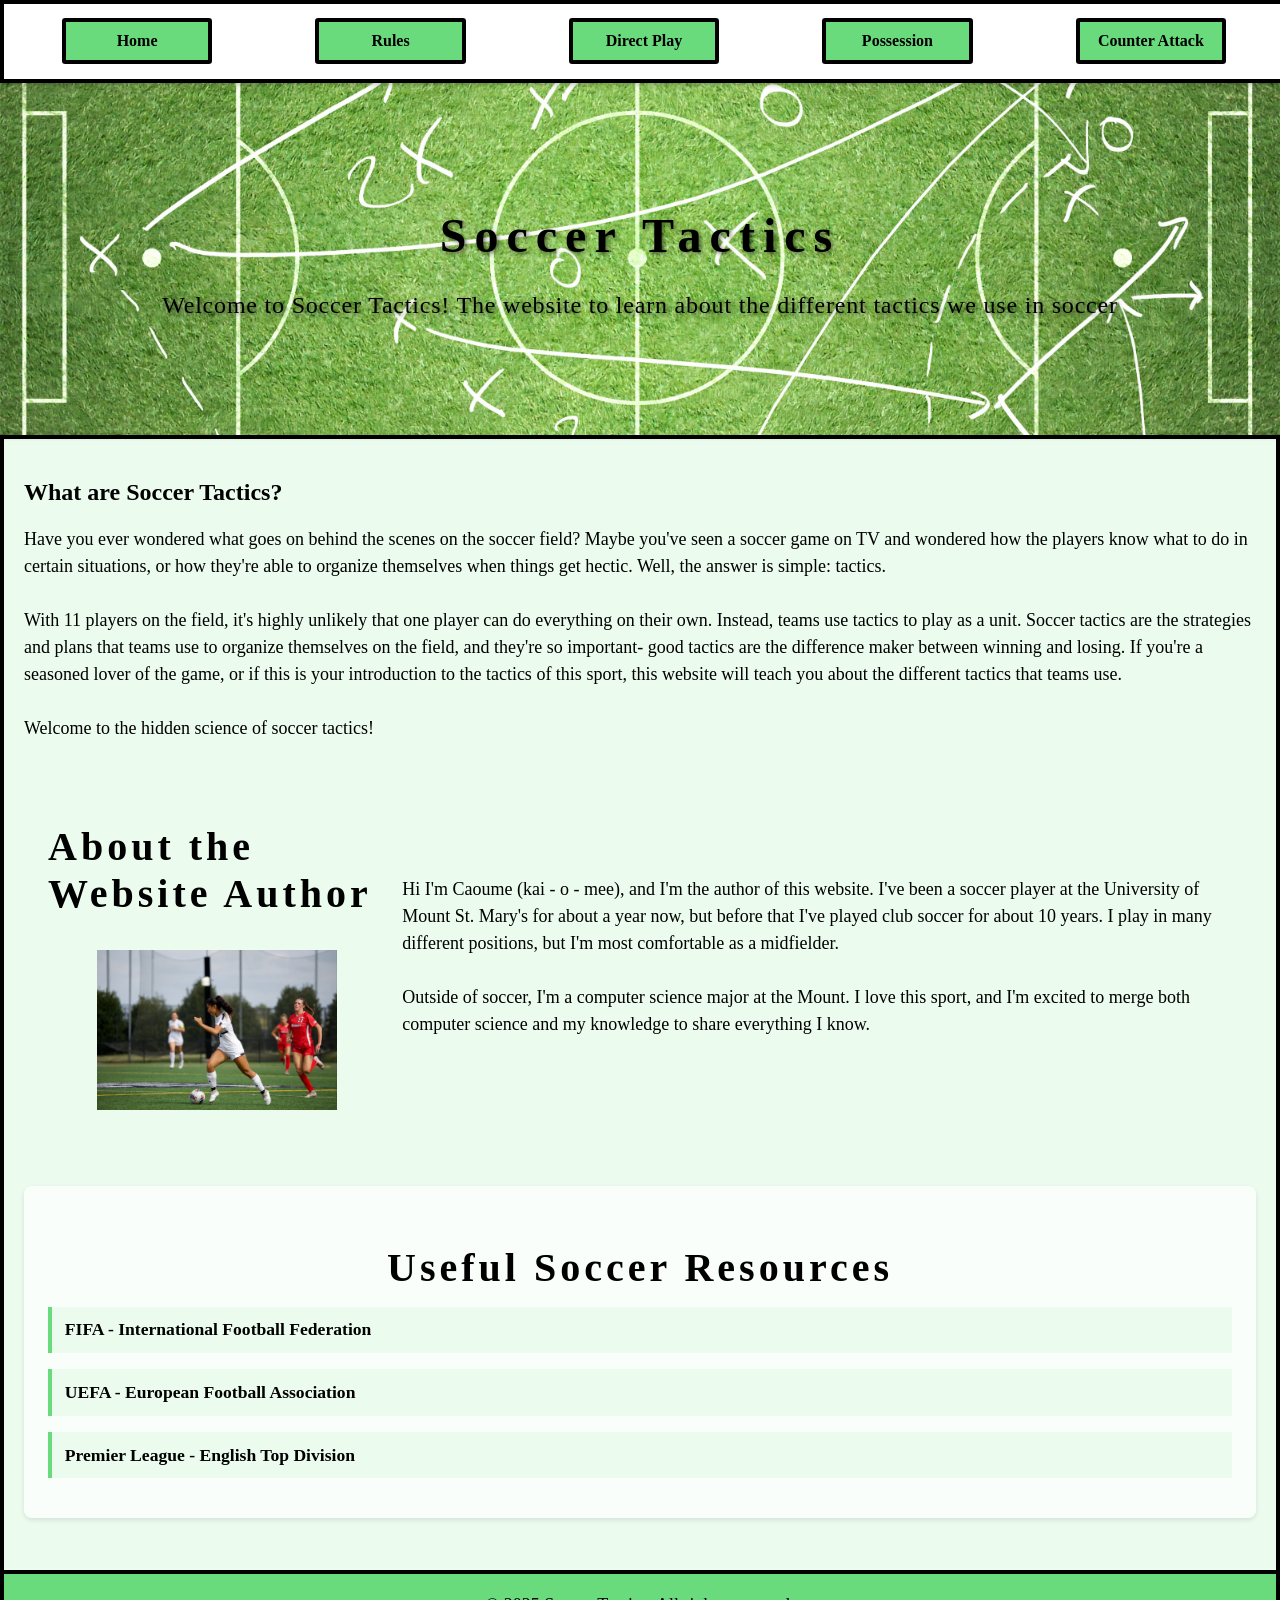
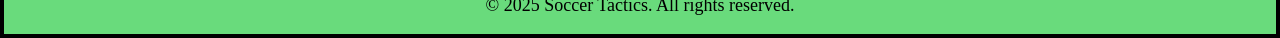
<file: index.html>
<!DOCTYPE html>
<html lang="en">
  <head>
    <title>Soccer Tactics</title>
    <link rel="stylesheet" href="style.css" />
    <script src="script.js"></script>
  </head>
  <body>
    <header>
      <section>
        <!-- navigation --->
        <nav>
          <ul>
            <li><a href="index.html">Home</a></li>
            <li><a href="rules.html">Rules</a></li>
            <li><a href="directPlay.html">Direct Play</a></li>
            <li><a href="possession.html">Possession</a></li>
            <li><a href="counterattack.html">Counter Attack</a></li>
          </ul>
        </nav>
      </section>

      <!-- banner with text -->
      <div class="banner">
        <img src="images/soccer_bg_4.jpg" alt="banner-img" />
        <div class="banner-text">
          <h1 class="banner-header">Soccer Tactics</h1>
          <p class="banner-subtitle">
            Welcome to Soccer Tactics! The website to learn about the different
            tactics we use in soccer
          </p>
        </div>
      </div>
    </header>

    <main>
      <section class="home-section">
        <h1>What are Soccer Tactics?</h1>
        <p>
          Have you ever wondered what goes on behind the scenes on the soccer
          field? Maybe you've seen a soccer game on TV and wondered how the
          players know what to do in certain situations, or how they're able to
          organize themselves when things get hectic. Well, the answer is
          simple: tactics. <br />
          <br />

          With 11 players on the field, it's highly unlikely that one player can
          do everything on their own. Instead, teams use tactics to play as a
          unit. Soccer tactics are the strategies and plans that teams use to
          organize themselves on the field, and they're so important- good
          tactics are the difference maker between winning and losing. If you're
          a seasoned lover of the game, or if this is your introduction to the
          tactics of this sport, this website will teach you about the different
          tactics that teams use. <br />
          <br />

          Welcome to the hidden science of soccer tactics!
        </p>
      </section>

      <section class="about-section">
        <div class="about-image">
          <h2>About the Website Author</h2>
          <img src="images/about.PNG" alt="author" />
        </div>
        <div class="about-text">
          <p>
            Hi I'm Caoume (kai - o - mee), and I'm the author of this website.
            I've been a soccer player at the University of Mount St. Mary's for
            about a year now, but before that I've played club soccer for about
            10 years. I play in many different positions, but I'm most
            comfortable as a midfielder. <br />
            <br />
            Outside of soccer, I'm a computer science major at the Mount. I love
            this sport, and I'm excited to merge both computer science and my
            knowledge to share everything I know.
          </p>
        </div>
      </section>

      <section class="external-links">
        <h2>Useful Soccer Resources</h2>
        <ul class="resources-list">
          <li>
            <a
              href="https://www.fifa.com"
              target="_blank"
              rel="noopener noreferrer"
            >
              FIFA - International Football Federation
            </a>
          </li>
          <li>
            <a
              href="https://www.uefa.com"
              target="_blank"
              rel="noopener noreferrer"
            >
              UEFA - European Football Association
            </a>
          </li>
          <li>
            <a
              href="https://www.premierleague.com"
              target="_blank"
              rel="noopener noreferrer"
            >
              Premier League - English Top Division
            </a>
          </li>
        </ul>
      </section>
    </main>

    <footer>
      <p>© 2025 Soccer Tactics. All rights reserved.</p>
    </footer>
  </body>
</html>
</file>
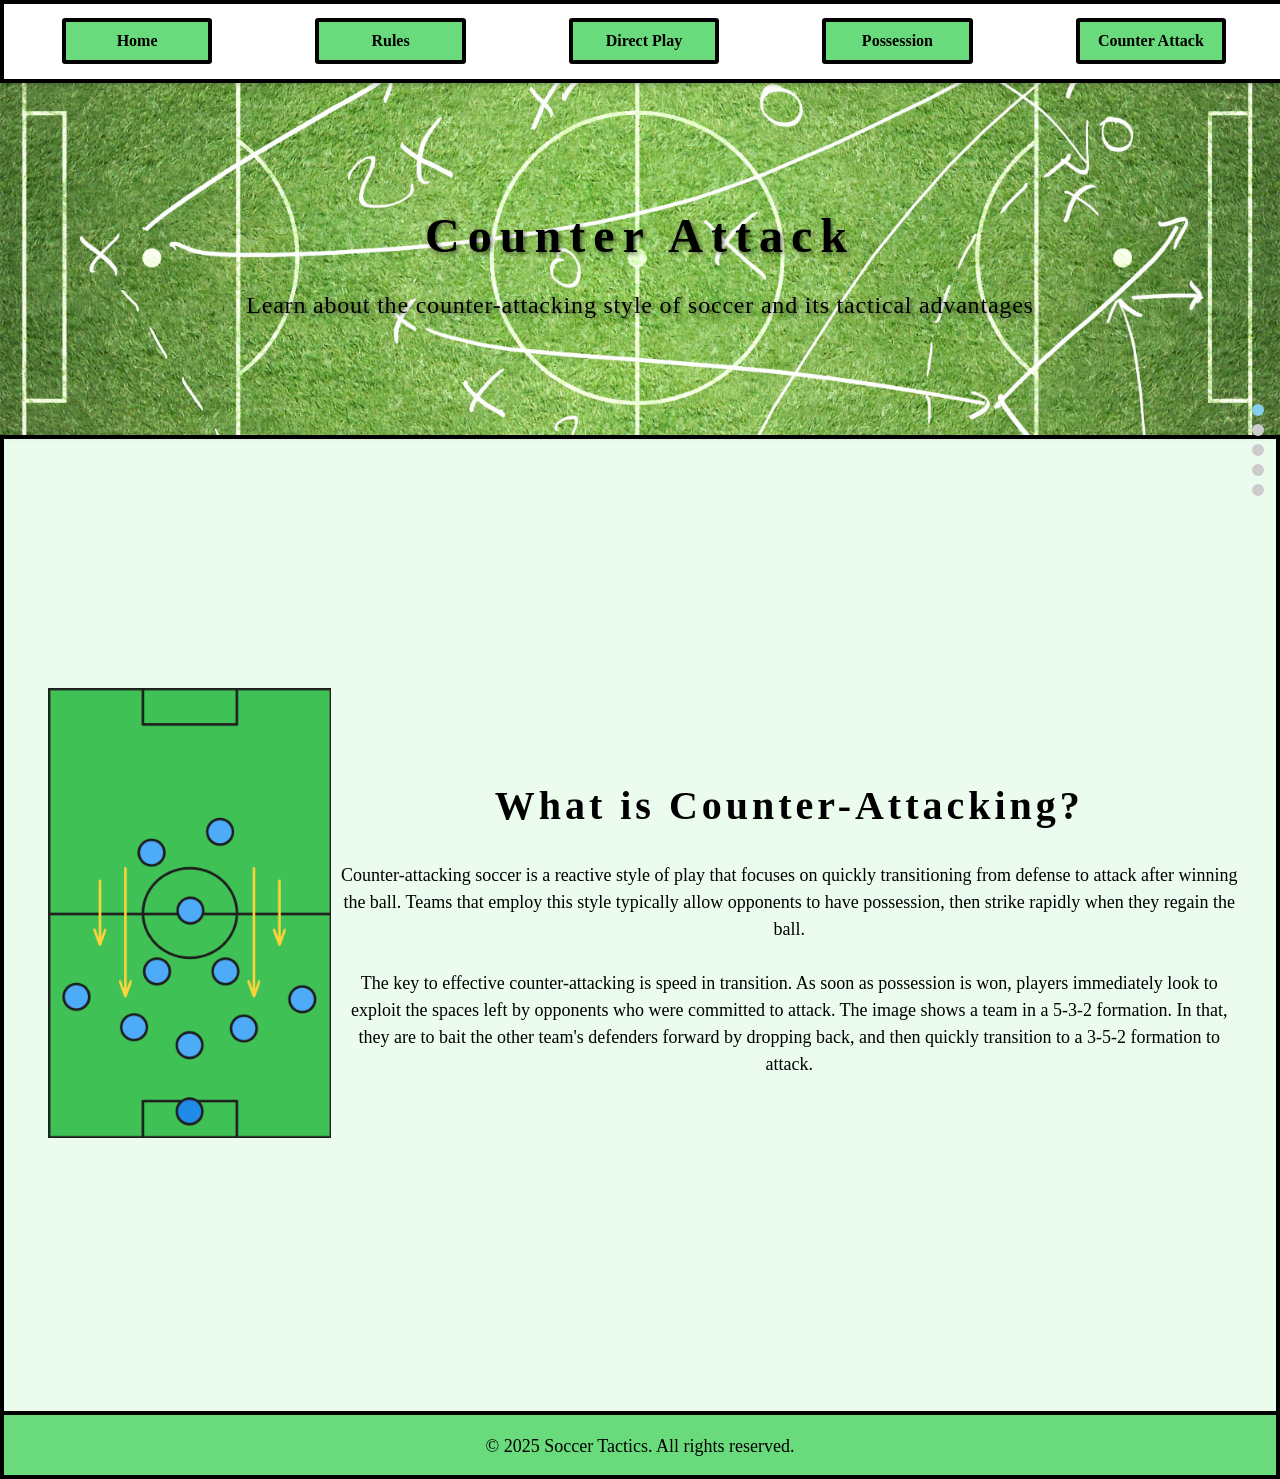
<file: counterattack.html>
<!DOCTYPE html>
<html lang="en">
  <head>
    <title>Counter Attack - Soccer Tactics</title>
    <link rel="stylesheet" href="style.css" />
    <script src="script.js"></script>
  </head>
  <body>
    <header>
        <nav>
          <ul>
            <li><a href="index.html">Home</a></li>
            <li><a href="rules.html">Rules</a></li>
            <li><a href="directPlay.html">Direct Play</a></li>
            <li><a href="possession.html">Possession</a></li>
            <li><a href="counterattack.html">Counter Attack</a></li>
          </ul>
        </nav>

      <!-- banner with text -->
        <div class="banner">
          <img src="images/soccer_bg_4.jpg" alt="banner-img" />
          <div class="banner-text">
            <h1 class="banner-header">Counter Attack</h1>
            <p class="banner-subtitle">
              Learn about the counter-attacking style of soccer and its tactical
              advantages
            </p>
          </div>
        </div>
    </header>

    <main>
      <!-- vertical snapping (like on rules.html)-->
      <section class="snap-container">
        <div class="snap-content" id="what-is">
          <img src="images/ca1.png" alt="Counter Attack Diagram" />
          <div>
            <h2>What is Counter-Attacking?</h2>
            <p>
              Counter-attacking soccer is a reactive style of play that focuses
              on quickly transitioning from defense to attack after winning the
              ball. Teams that employ this style typically allow opponents to
              have possession, then strike rapidly when they regain the ball.
              <br /><br />

              The key to effective counter-attacking is speed in transition. As
              soon as possession is won, players immediately look to exploit the
              spaces left by opponents who were committed to attack. The image
              shows a team in a 5-3-2 formation. In that, they are to bait the
              other team's defenders forward by dropping back, and then quickly
              transition to a 3-5-2 formation to attack.
            </p>
          </div>
        </div>

        <div class="snap-content" id="advantages">
          <img src="images/ca2.png" alt="Counter Attack Advantages" />
          <div>
            <h2>Advantages</h2>
            <p>
              Counter-attacking is highly efficient, often requiring fewer
              passes to create scoring opportunities. It takes advantage of
              disorganized defenses when opponents are transitioning from attack
              to defense.
              <br /><br />

              This style is particularly effective against possession-based
              teams that commit many players forward. It also allows teams with
              less technical ability to compete against more skilled opponents
              by focusing on defensive organization and quick transitions.
            </p>
          </div>
        </div>

        <div class="snap-content" id="disadvantages">
          <img src="images/ca3.png" alt="Counter Attack Disadvantages" />
          <div>
            <h2>Disadvantages</h2>
            <p>
              Counter-attacking teams often spend long periods without the ball,
              which can be physically and mentally draining. This approach can
              also be predictable if a team relies too heavily on it.
              Furthermore, defending deep invites a lot of pressure from the
              opposing team, which can lead to mistakes.
              <br /><br />

              Another disadvantage is that counter-attacking requires precise
              execution under pressure. If the initial passes after winning
              possession aren't accurate, the opportunity can be lost.
              Additionally, this style can be neutralized by opponents who are
              cautious in attack and maintain good defensive shape.
            </p>
          </div>
        </div>

        <div class="snap-content" id="characteristics">
          <div class="characteristics-list">
            <h2>Key Characteristics of Counter-Attacking</h2>
            <ul>
              <li>
                Key idea: Compact defensive shape when out of possession to suck
                in the other team.
              </li>
              <li>
                To score you must execute quick vertical passes to transition
                from defense to attack.
              </li>
              <li>
                You need fast, direct runners who can exploit space behind
                defenses.
              </li>
              <li>
                Speed is the main weapon: Efficient use of possession with fewer
                passes to create chances.
              </li>
              <li>
                It is important that one has disciplined defensive organization
                and patience without the ball.
              </li>
            </ul>
          </div>
        </div>

        <div class="snap-content" id="in-action-header">
          <h2>Counter-Attacking in Action</h2>
        </div>

        <div class="snap-content" id="in-action">
          <div class="teams-container">
            <div class="teams-image-container">
              <div class="teams-image active" id="team-image-1">
                <img src="images/mane_salah_firmino.jpeg" />
              </div>
              <div class="teams-image" id="team-image-2">
                <img src="images/ca4.png" />
              </div>
              <div class="teams-image" id="team-image-3">
                <img src="images/liverpool.webp" />
              </div>
            </div>

            <!-- Horizontal scrolling content on the right -->
            <div class="teams-content-scroll">
              <div
                class="teams-content"
                id="team-content-1"
                data-image="team-image-1"
              >
                <h3>Liverpool</h3>
                <p>
                  While Jürgen Klopp's Liverpool is known for their pressing,
                  they are also masters of the counter-attack. Their front three
                  of Salah, Mané, and Firmino excelled at exploiting space with
                  their pace and movement after winning the ball.
                </p>
              </div>

              <div
                class="teams-content"
                id="team-content-2"
                data-image="team-image-2"
              >
                <h3>Liverpool</h3>
                <p>
                  Coined as 'Jurgen Pressing', Liverpool's counter-pressing
                  often leads directly to counter-attacks, as they win the ball
                  in advanced positions and immediately look to attack before
                  opponents can reorganize. This combination of pressing and
                  counter-attacking has made them one of the most feared teams
                  in Europe.
                </p>
              </div>

              <div
                class="teams-content"
                id="team-content-3"
                data-image="team-image-3"
              >
                <h3>Liverpool</h3>
                <p>
                  Liverpool showed that sometimes you don't need the ball to
                  win. Their defensive organization created a solid base and a
                  trap that plays right into their strengths. They went on to
                  win the Premier League title and Champions League using this
                  tactic. 
                </p>
              </div>
            </div>
          </div>
        </div>

        <div class="scroll-dots">
          <span class="dot" data-target="what-is"></span>
          <span class="dot" data-target="advantages"></span>
          <span class="dot" data-target="disadvantages"></span>
          <span class="dot" data-target="characteristics"></span>
          <span class="dot" data-target="in-action"></span>
        </div>
      </section>
    </main>

    <footer>
      <p>© 2025 Soccer Tactics. All rights reserved.</p>
    </footer>
  </body>
</html>
</file>
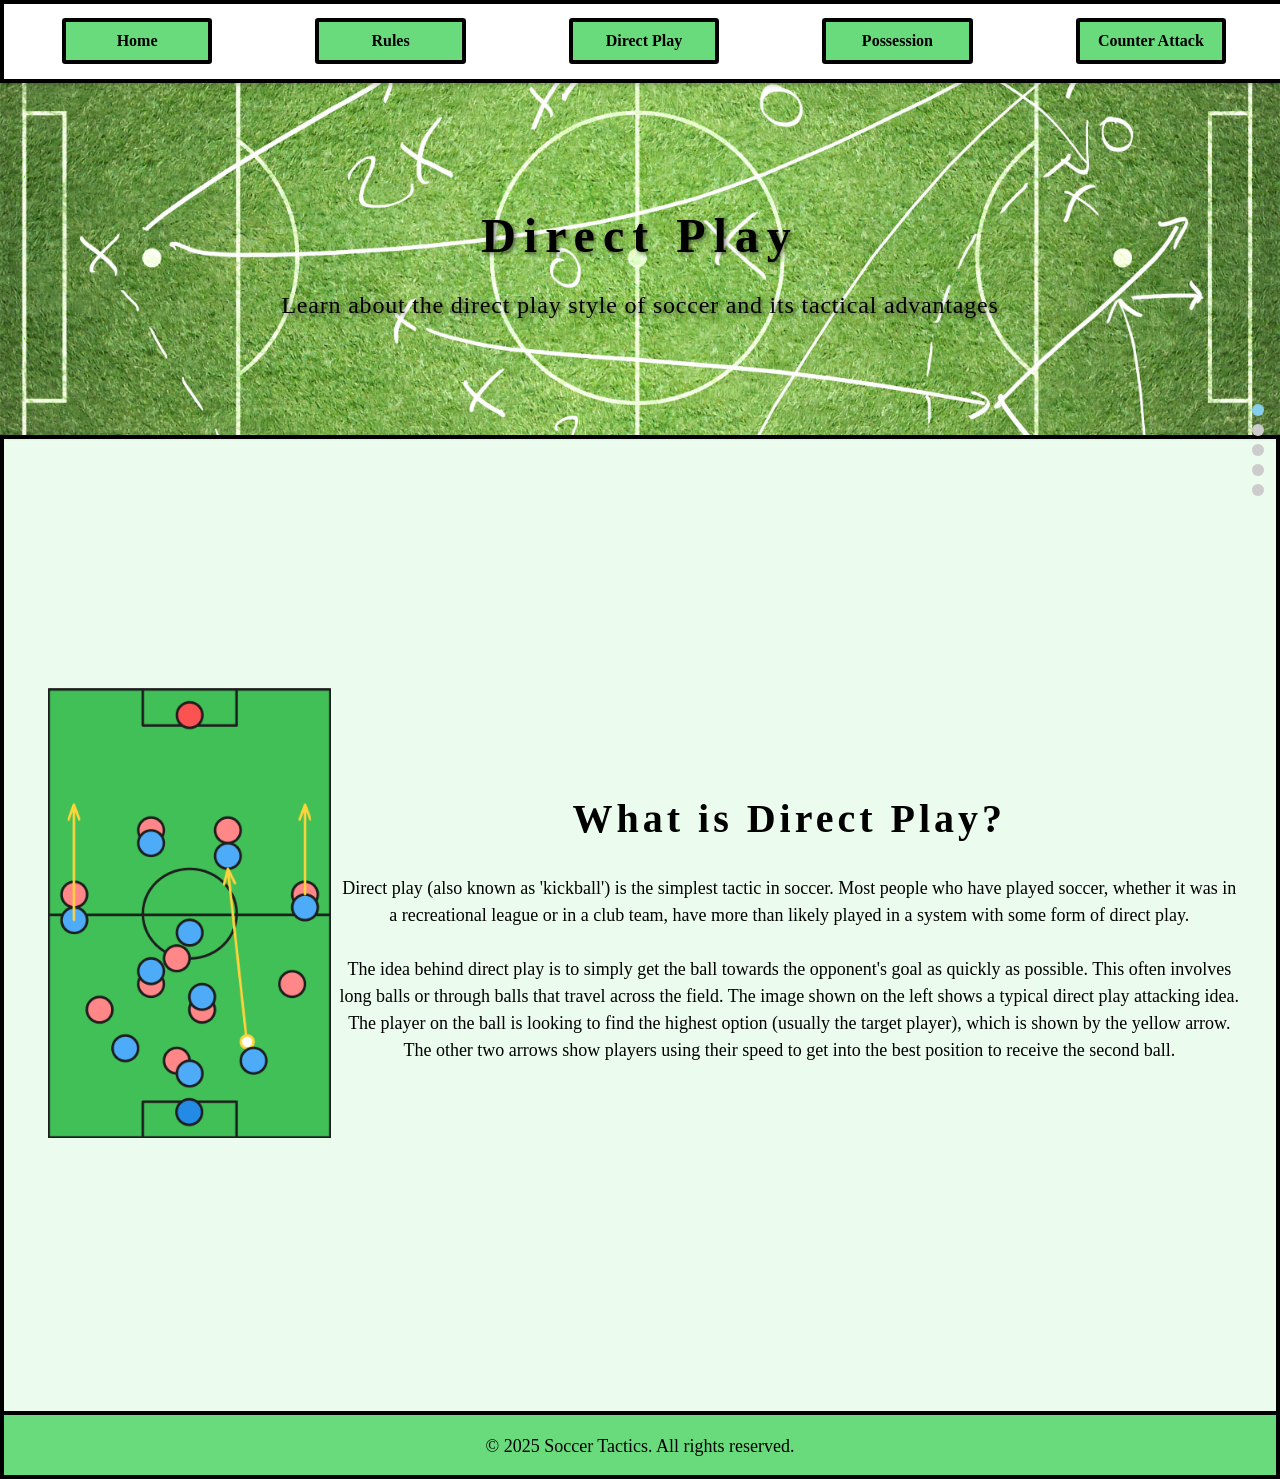
<file: directPlay.html>
<!DOCTYPE html>
<html lang="en">
  <head>
    <title>Direct Play - Soccer Tactics</title>
    <link rel="stylesheet" href="style.css" />
    <script src="script.js"></script>
  </head>
  <body>
    <header>
        <nav>
          <ul>
            <li><a href="index.html">Home</a></li>
            <li><a href="rules.html">Rules</a></li>
            <li><a href="directPlay.html">Direct Play</a></li>
            <li><a href="possession.html">Possession</a></li>
            <li><a href="counterattack.html">Counter Attack</a></li>
          </ul>
        </nav>

      <!-- banner with text -->
        <div class="banner">
          <img src="images/soccer_bg_4.jpg" alt="banner-img" />
          <div class="banner-text">
            <h1 class="banner-header">Direct Play</h1>
            <p class="banner-subtitle">
              Learn about the direct play style of soccer and its tactical
              advantages
            </p>
          </div>
        </div>
    </header>

    <main>
      <!-- vertical snapping (like on rules.html)-->
      <section class="snap-container">
        <div class="snap-content" id="what-is">
          <img src="images/dp1.png" alt="Direct Play Diagram" />
          <div>
            <h2>What is Direct Play?</h2>
            <p>
              Direct play (also known as 'kickball') is the simplest tactic in
              soccer. Most people who have played soccer, whether it was in a
              recreational league or in a club team, have more than likely
              played in a system with some form of direct play.
              <br /><br />

              The idea behind direct play is to simply get the ball towards the
              opponent's goal as quickly as possible. This often involves long
              balls or through balls that travel across the field. The image
              shown on the left shows a typical direct play attacking idea. The
              player on the ball is looking to find the highest option (usually
              the target player), which is shown by the yellow arrow. The other
              two arrows show players using their speed to get into the best
              position to receive the second ball.
            </p>
          </div>
        </div>

        <div class="snap-content" id="advantages">
          <img src="images/dp1.png" alt="Direct Play Diagram" />
          <div>
            <h2>Advantages</h2>
            <p>
              The main advantage of direct play is that it is very simple to
              understand. It is easy to teach to new players and it is easy to
              play. This diagram is faily simple, and it is because direct play
              is really that simple. Just find the highest option and run onto
              the ball.
            </p>
          </div>
        </div>

        <div class="snap-content" id="disadvantages">
          <img src="images/dp2.png" alt="Direct Play Diagram" />
          <div>
            <h2>Disadvantages</h2>
            <p>
              Since teams are not concerned with possession of the ball, teams
              are often not able to keep the ball for long periods of time. This
              is the biggest disadvantage of direct play.
              <br /><br />

              In this example, we can see that the player on the ball is always
              looking for the highest option. In a perfect world, this ball
              would be easy to play. However, since this is a long pass to make,
              it puts the team at risk of losing the ball, due to an
              interception, a bad touch by the recieving player, or a bad pass
              by the passer.
            </p>
          </div>
        </div>

        <div class="snap-content" id="characteristics">
          <div class="characteristics-list">
            <h2>Key Characteristics of Direct Play</h2>
            <ul>
              <li>This style is well suited for fast and physical teams.</li>
              <li>
                Players must be willing to play physically and win aerial duels
                for this style to be effective.
              </li>
              <li>
                On defense, players will typically press the ball aggressively
                to win the ball back as fast as possible.
              </li>
              <li>
                On offense, players will kick the ball forward in as little
                passes possible. This typically involves a long ball (a high
                kick over the defense) or a through ball (a pass on the ground
                that breaks the opponent's line).
              </li>
              <li>
                Target players: Since the ball is hit up the field as fast as
                possible, teams usually require target players who are either
                very fast or very strong (or both) to be able to control the
                ball up the field.
              </li>
            </ul>
          </div>
        </div>

        <div class="snap-content" id="in-action-header">
          <h2>Direct Play in Action</h2>
        </div>

        <div class="snap-content" id="in-action">
          <div class="teams-container">

            <div class="teams-image-container">
              <div class="teams-image active" id="team-image-1">
                <img src="images/burnley.webp" />
              </div>
              <div class="teams-image active" id="team-image-2">
                <img src="images/burnley2.avif" />
              </div>
              <div class="teams-image" id="team-image-3">
                <img src="images/dp_goal1.png" />
              </div>
              <div class="teams-image" id="team-image-4">
                <img src="images/dp_goal2.png" />
              </div>
            </div>

            <!-- horizontal scrolling content on the right -->
            <div class="teams-content-scroll">
              <div
                class="teams-content"
                id="team-content-1"
                data-image="team-image-1"
              >
                <h3>Burnley FC</h3>
                <p>
                  Under Sean Dyche, Burnley became known for their direct style
                  of play in the Premier League. They often used long balls to
                  target forwards like Chris Wood and Ashley Barnes, who were
                  excellent at holding up play and winning aerial duels.
                </p>
              </div>

              <div
                class="teams-content"
                id="team-content-2"
                data-image="team-image-2"
              >
                <h3>Burnley FC Continued</h3>
                <p>
                  This approach allowed them to compete against teams with much
                  larger budgets and establish themselves in the top flight of
                  English football.
                </p>
              </div>

              <div
                class="teams-content"
                id="team-content-3"
                data-image="team-image-3"
              >
                <h3>Chris Wood's Goal</h3>
                <p>
                  Chris Wood embodies the Direct Play style of play in one of
                  his goals. As his midfielder recieved the ball in the
                  midfield, he immediately looked for the pass into Chris Wood.
                  They looked to the area highlighted to get in behind the
                  defense.
                </p>
              </div>

              <div
                class="teams-content"
                id="team-content-4"
                data-image="team-image-4"
              >
                <h3>Chris Wood's Goal Continued</h3>
                <p>
                  He does his job perfectly as the target player. He used his
                  speed to run onto the ball, which was already behind the
                  defense and at the top of the opposing team's box. He then
                  used his strength to hold off defenders and hit the ball into
                  the back of the net. What a goal.

                  <a
                    href="https://youtu.be/MozRz5tGYtM?si=_wTgtxK6iKKr-TsU&t=212"
                    target="_blank"
                    >Watch the goal here</a
                  >
                </p>
              </div>
            </div>
          </div>
        </div>

        <div class="scroll-dots">
          <span class="dot" data-target="what-is"></span>
          <span class="dot" data-target="advantages"></span>
          <span class="dot" data-target="disadvantages"></span>
          <span class="dot" data-target="characteristics"></span>
          <span class="dot" data-target="in-action"></span>
        </div>
      </section>
    </main>

    <footer>
      <p>© 2025 Soccer Tactics. All rights reserved.</p>
    </footer>
  </body>
</html>
</file>
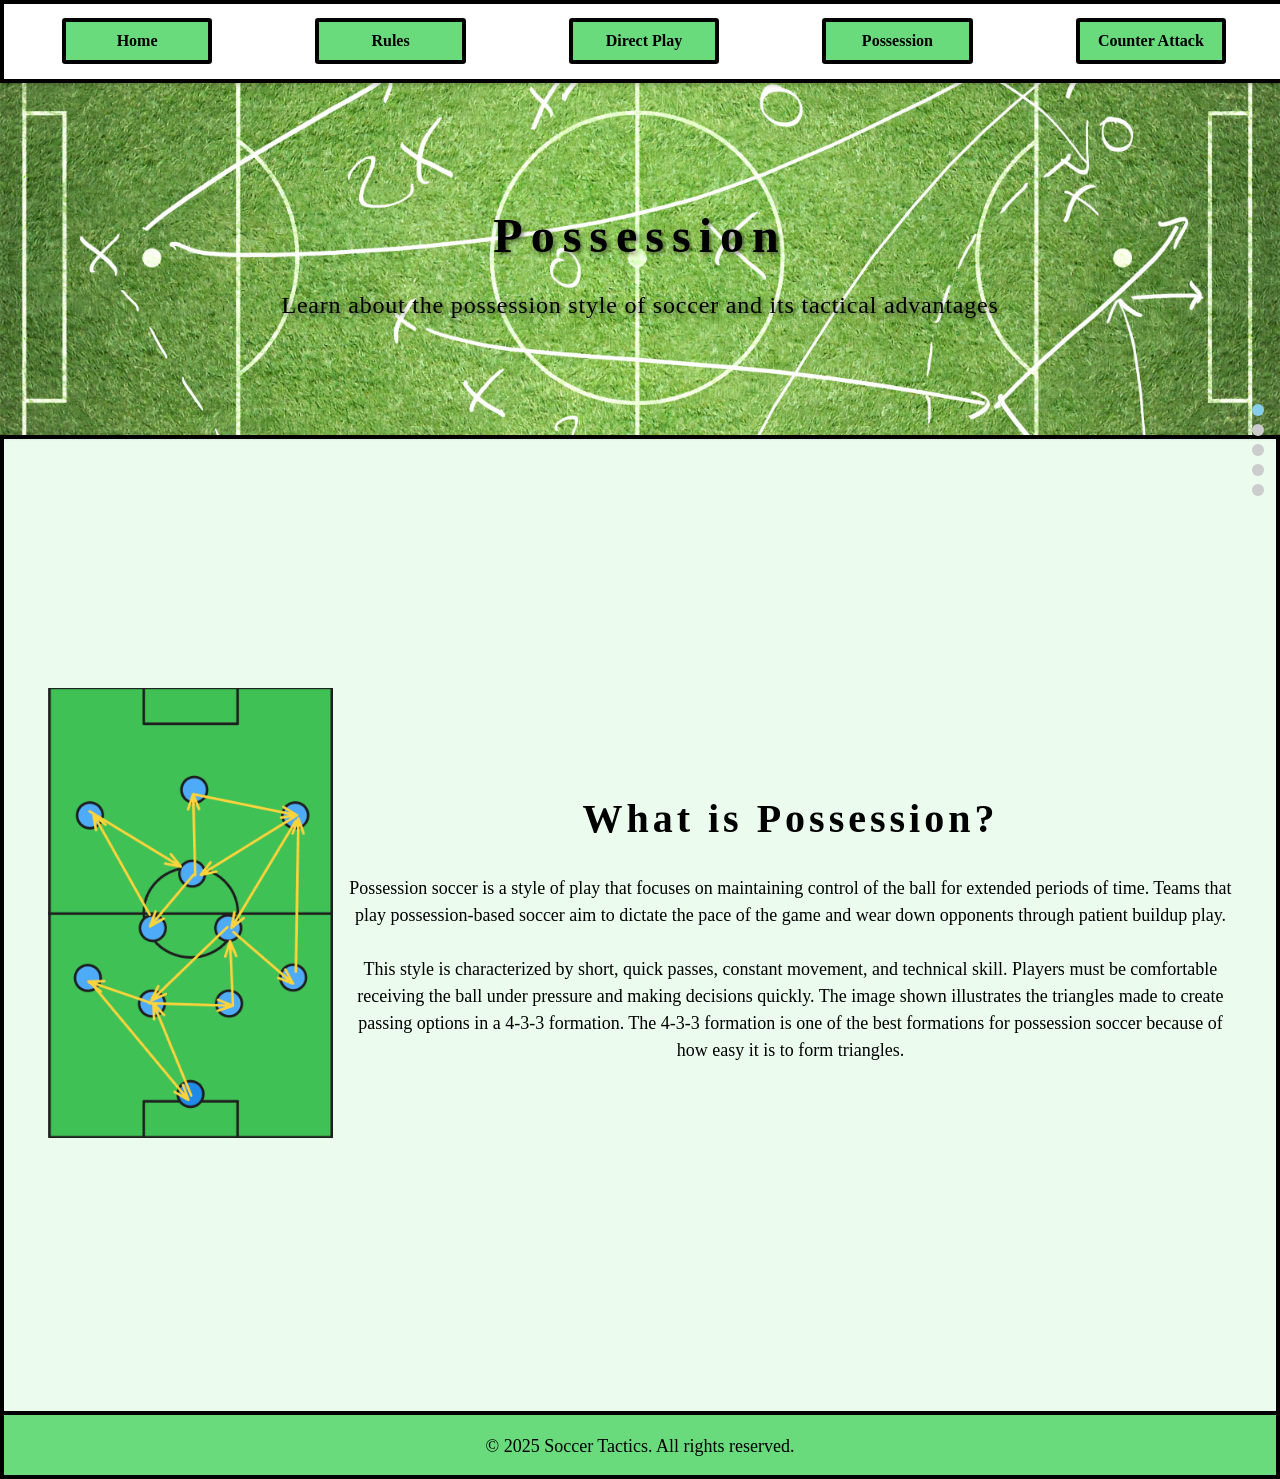
<file: possession.html>
<!DOCTYPE html>
<html lang="en">
  <head>
    <title>Possession - Soccer Tactics</title>
    <link rel="stylesheet" href="style.css" />
    <script src="script.js"></script>
  </head>
  <body>
    <header>
        <nav>
          <ul>
            <li><a href="index.html">Home</a></li>
            <li><a href="rules.html">Rules</a></li>
            <li><a href="directPlay.html">Direct Play</a></li>
            <li><a href="possession.html">Possession</a></li>
            <li><a href="counterattack.html">Counter Attack</a></li>
          </ul>
        </nav>

      <!-- banner with text -->
        <div class="banner">
          <img src="images/soccer_bg_4.jpg" alt="banner-img" />
          <div class="banner-text">
            <h1 class="banner-header">Possession</h1>
            <p class="banner-subtitle">
              Learn about the possession style of soccer and its tactical
              advantages
            </p>
          </div>
        </div>
    </header>

    <main>
      <!-- vertical snapping (like on rules.html)-->
      <section class="snap-container">
        <div class="snap-content" id="what-is">
          <img src="images/poss1.png" alt="Possession Diagram" />
          <div>
            <h2>What is Possession?</h2>
            <p>
              Possession soccer is a style of play that focuses on maintaining
              control of the ball for extended periods of time. Teams that play
              possession-based soccer aim to dictate the pace of the game and
              wear down opponents through patient buildup play.
              <br /><br />

              This style is characterized by short, quick passes, constant
              movement, and technical skill. Players must be comfortable
              receiving the ball under pressure and making decisions quickly.
              The image shown illustrates the triangles made to create passing
              options in a 4-3-3 formation. The 4-3-3 formation is one of the
              best formations for possession soccer because of how easy it is to
              form triangles.
            </p>
          </div>
        </div>

        <div class="snap-content" id="advantages">
          <img src="images/poss2.png" alt="Possession Advantages" />
          <div>
            <h2>Advantages</h2>
            <p>
              The main advantage of possession soccer is control. By keeping the
              ball, teams prevent their opponents from scoring while conserving
              energy. This style also allows teams to methodically break down
              defensive structures.
              <br /><br />

              When executed properly, possession play can be both effective and
              beautiful to watch. Teams can create numerical advantages in
              different areas of the field, making it easier to progress the
              ball forward and create scoring opportunities.
            </p>
          </div>
        </div>

        <div class="snap-content" id="disadvantages">
          <img src="images/poss3.png" alt="Possession Disadvantages" />
          <div>
            <h2>Disadvantages</h2>
            <p>
              Possession soccer requires highly skilled players with excellent
              technical ability and game intelligence. It can be difficult to
              implement without the right personnel.
              <br /><br />

              Another disadvantage is that possession without purpose can be
              ineffective. Teams can fall into the trap of passing sideways and
              backwards without creating meaningful chances. The image to the
              left shows how opposition teams can just sit back, reducing the
              threat. Additionally, possession teams can be vulnerable to
              counter-attacks if they commit too many players forward.
            </p>
          </div>
        </div>

        <div class="snap-content" id="characteristics">
          <div class="characteristics-list">
            <h2>Key Characteristics of Possession Play</h2>
            <ul>
              <li>
                Possesion prioritizes short, quick passes that maintain ball
                control.
              </li>
              <li>
                Players constantly move to create passing angles and options-
                this is where the triangles come in. Giving players at least 2
                options to pass is key, as it gives players more options to pass
                to, and therefore more options for the defense to cover.
              </li>
              <li>
                Technical skill is prioritized over physical attributes, as
                players should be able to move the ball quickly with ease.
              </li>
              <li>
                The main idea is to use patient buildup play that draws
                opponents out of position.
              </li>
              <li>
                Players must understand their role well- understand positional
                play where players occupy strategic spaces on the field to
                spread the opposition and and create space for teammates to
                exploit.
              </li>
            </ul>
          </div>
        </div>

        <div class="snap-content" id="in-action-header">
          <h2>Possession Play in Action</h2>
        </div>

        <div class="snap-content" id="in-action">
          <div class="teams-container">
            <div class="teams-image-container">
              <div class="teams-image active" id="team-image-1">
                <img src="images/barcelona.jpg" />
              </div>
              <div class="teams-image" id="team-image-2">
                <img src="images/poss4.png" />
              </div>
              <div class="teams-image" id="team-image-3">
                <img src="images/the_goat.jpg" />
              </div>
            </div>

            <!-- Horizontal scrolling content on the right -->
            <div class="teams-content-scroll">
              <div
                class="teams-content"
                id="team-content-1"
                data-image="team-image-1"
              >
                <h3>FC Barcelona</h3>
                <p>
                  Barcelona under Pep Guardiola (2008-2012) perfected the
                  possession style known as "tiki-taka." Their team featuring
                  Xavi, Iniesta, and Messi dominated world football with short
                  passing and intelligent movement.
                  <br /><br />

                  Barcelona's philosophy emphasized technical skill and
                  positional awareness, allowing them to maintain possession
                  even against aggressive pressing. This approach led to
                  numerous trophies including two Champions League titles.
                </p>
              </div>

              <div
                class="teams-content"
                id="team-content-2"
                data-image="team-image-2"
              >
                <h3>The False 9</h3>
                <p>
                  Famously, Barcelona implemented a 'false 9' formation. It's a
                  4-3-3 where the top striker would drop deep to recieve the
                  ball, adding an extra player in the midfield. They acted like
                  another midfielder, connecting the midfield and attack. This
                  is a huge responsibility as the striker needs to create
                  chances, requiring excellent ball control, vision, and passing
                  skills.
                </p>
              </div>

              <div
                class="teams-content"
                id="team-content-3"
                data-image="team-image-3"
              >
                <h3>The Goat</h3>
                <p>
                  Luckily for Barcelona, they had Messi, the best player in the
                  world at the time (and arguably the best player of all time).
                  It was in 2012 when possession football showed its true power
                  when combined with the best player in the world. In the 2012
                  season, Messi went on to score 91 goals in 69 games (and have
                  24 assists on top of that). Absolutely insane.
                </p>
              </div>
            </div>
          </div>
        </div>

        <div class="scroll-dots">
          <span class="dot" data-target="what-is"></span>
          <span class="dot" data-target="advantages"></span>
          <span class="dot" data-target="disadvantages"></span>
          <span class="dot" data-target="characteristics"></span>
          <span class="dot" data-target="in-action"></span>
        </div>
      </section>
    </main>

    <footer>
      <p>© 2025 Soccer Tactics. All rights reserved.</p>
    </footer>
  </body>
</html>
</file>
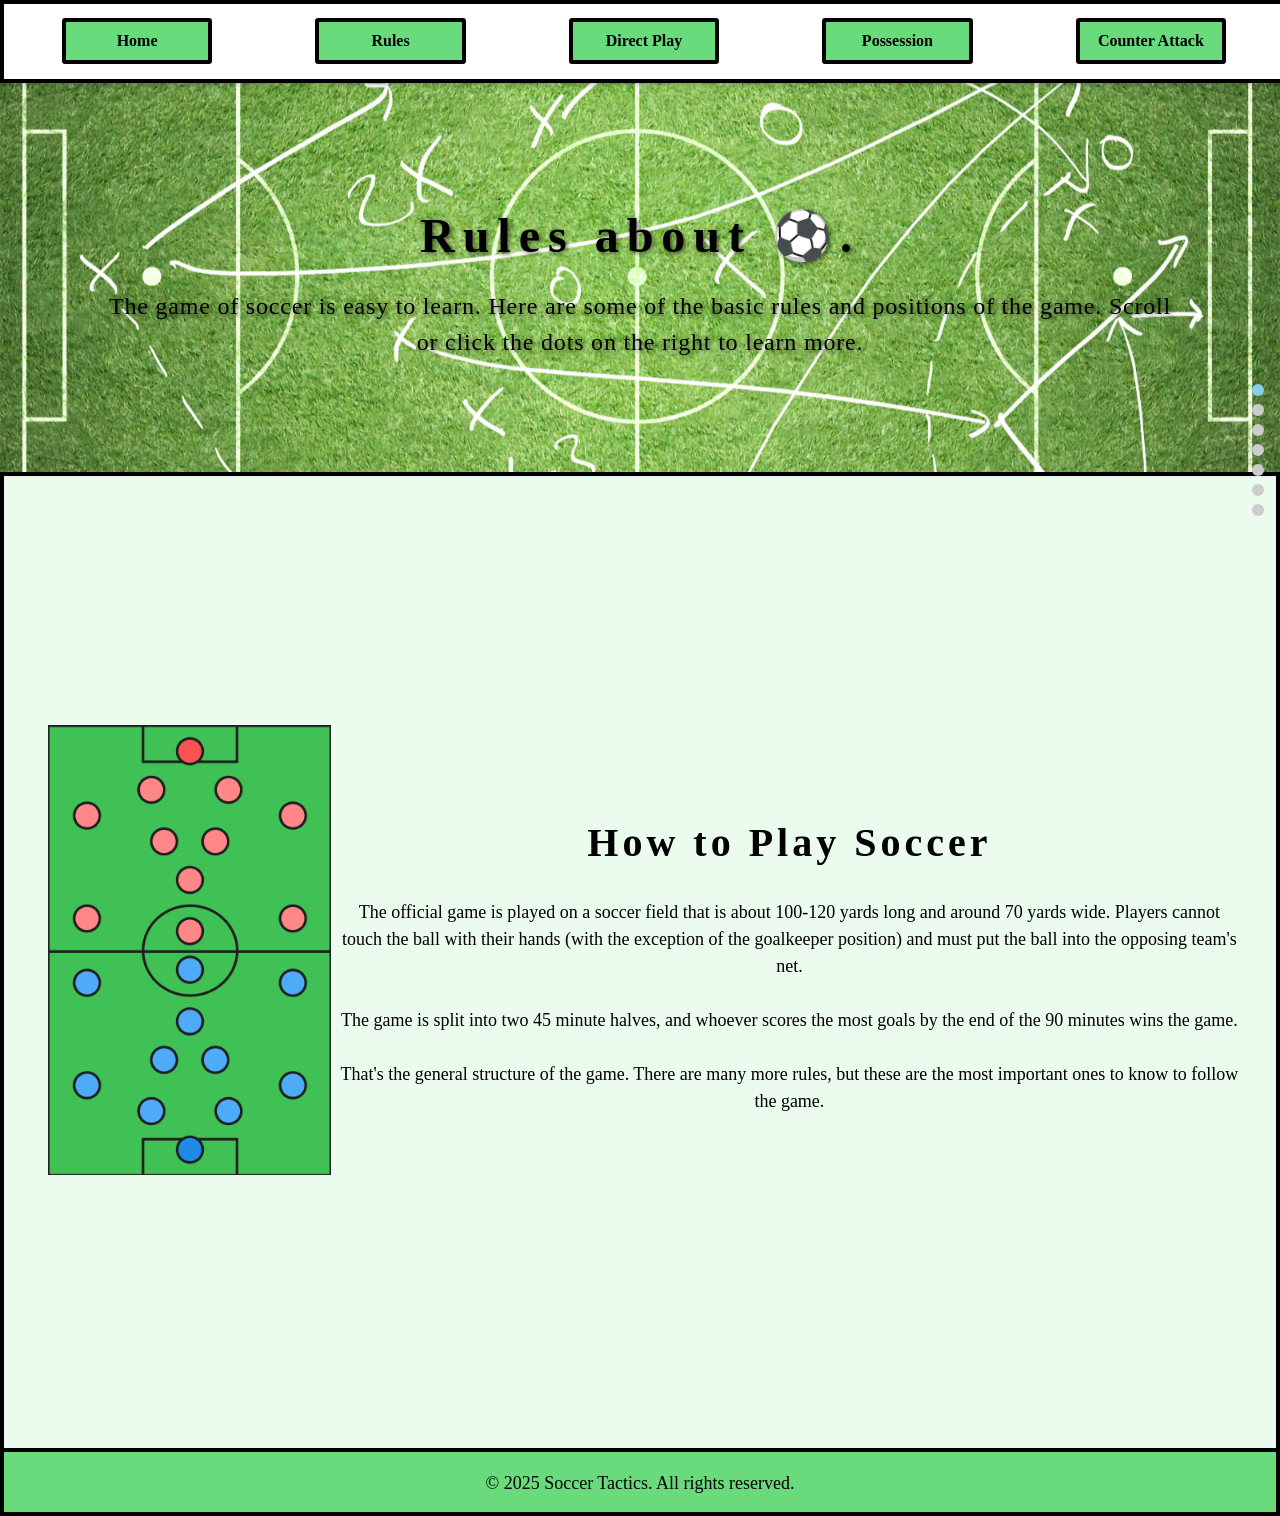
<file: rules.html>
<!DOCTYPE html>
<html lang="en">
  <head>
    <title>Rules - Soccer Tactics</title>
    <link rel="stylesheet" href="style.css" />
    <script src="script.js"></script>
  </head>
  <body>
    <nav>
      <ul>
        <li><a href="index.html">Home</a></li>
        <li><a href="rules.html">Rules</a></li>
        <li><a href="directPlay.html">Direct Play</a></li>
        <li><a href="possession.html">Possession</a></li>
        <li><a href="counterattack.html">Counter Attack</a></li>
      </ul>
    </nav>

    <header>
      <div class="banner">
        <img src="images/soccer_bg_4.jpg" alt="banner-img" />
        <div class="banner-text">
          <h1 class="banner-header">Rules about ⚽️.</h1>
          <p class="banner-subtitle">
            The game of soccer is easy to learn. Here are some of the basic
            rules and positions of the game. Scroll or click the dots on the
            right to learn more.
          </p>
        </div>
      </div>
    </header>

    <main>
      <!-- Rules here-->
      <!-- Position Snaps -->

      <section class="snap-container">
        <div class="snap-content" id="rules">
          <img src="images/default_2teams.png" alt="Rules" />
          <div>
            <h2>How to Play Soccer</h2>
            <p>
              The official game is played on a soccer field that is about
              100-120 yards long and around 70 yards wide. Players cannot touch
              the ball with their hands (with the exception of the goalkeeper
              position) and must put the ball into the opposing team's net.
              <br /><br />

              The game is split into two 45 minute halves, and whoever scores
              the most goals by the end of the 90 minutes wins the game.
              <br /><br />

              That's the general structure of the game. There are many more
              rules, but these are the most important ones to know to follow the
              game.
            </p>
          </div>
        </div>

        <div class="snap-content" id="positions">
          <img src="images/default_pos.png" alt="Positions" />
          <div>
            <h2>Positions</h2>
            <p>
              Like most team sports, there are positions on the field to
              organize players. There are 11 players on a team: 1 goalkeeper, 10
              field players. Two teams of 11 players play each other.
            </p>
          </div>
        </div>

        <div class="snap-content" id="goalkeeper">
          <img src="images/goalkeeper.png" alt="Goalkeeper" />
          <div>
            <h2>Goalkeeper</h2>
            <p>
              The goalkeeper is the only player allowed to touch the ball with
              their hands. They are the last line of defense and are responsible
              for keeping the ball out of the net. Goalkeepers can only touch
              the ball with their hands within the penalty box.
            </p>
          </div>
        </div>

        <div class="snap-content" id="defenders">
          <img src="images/defender.png" alt="Defenders" />
          <div>
            <h2>Defenders</h2>
            <p>
              Defenders are the players who defend the goal. They are typically
              positioned lower than the other players to provide cover from
              opposition attacks. Defenders are usually some of the taller and
              physical players.
            </p>
          </div>
        </div>

        <div class="snap-content" id="midfielders">
          <img src="images/midfielder.png" alt="Midfielders" />
          <div>
            <h2>Midfielders</h2>
            <p>
              Midfielders are the players who do a little bit of everything.
              They defend when needed, but they also help out with attacks.
              Midfielders control the midfield, and connect the defense and
              attack by passing the ball. Midfielders are typically the more
              technical and intelligent players.
            </p>
          </div>
        </div>

        <div class="snap-content" id="forwards">
          <img src="images/forward.png" alt="Forwards" />
          <div>
            <h2>Forwards</h2>
            <p>
              Forwards are the players whose main job is to score goals. They
              are the players positioned closest to the opposition goal.
              Forwards are typically some of the fastest and most creative
              players on the team in order to create chances and score goals.
            </p>
          </div>
        </div>

        <div class="snap-content" id="formations">
          <img src="images/default_pos.png" alt="Formations" />
          <div>
            <h2>Formations</h2>
            <p>
              Formations are the way the players are positioned on the field.
              There are many different formations, each with their own strengths
              and weaknesses. Choosing a formation depends on the tactics the
              team want to use.
              <br /><br />

              This formation is a 4-3-3, where there are 4 defenders, 3
              midfielders, and 3 forwards (we typically leave the keeper out of
              the formation). The 4-3-3 is one of the most popular formations in
              today's modern game.
            </p>
          </div>
        </div>

        <div class="scroll-dots">
          <span class="dot" data-target="rules"></span>
          <span class="dot" data-target="positions"></span>
          <span class="dot" data-target="goalkeeper"></span>
          <span class="dot" data-target="defenders"></span>
          <span class="dot" data-target="midfielders"></span>
          <span class="dot" data-target="forwards"></span>
          <span class="dot" data-target="formations"></span>
        </div>
      </section>
    </main>

    <footer>
      <p>© 2025 Soccer Tactics. All rights reserved.</p>
    </footer>
  </body>
</html>
</file>
<file: style.css>
:root {
  /* creating variables for colors to be used */
  --darker-green: #69db7c;
  --lighter-green: #ebfbee;
  --text-color: #000000;
  --nav-color: #ffffff;
  --sky-blue: #87ceeb;

  /* creating variables for spacing */
  --base-spacing: 1rem;
  --nav-height: 4rem;
  --nav-button-width: 10rem;
  --footer-height: 4rem;
  --border-width: 0.25rem;
}

/* ------- styling the general page -------- */
body {
  display: flex;
  flex-direction: column;
  margin: 0;
  padding: 0;
  font-family: Trebuchet MS;
  background-color: var(--darker-green);
  color: var(--text-color);
  overflow-y: auto;
}

h2  {
  font-size: 2.5rem;
  font-weight: bold;
  letter-spacing: 0.25rem;
}

/* styling the nav bar */
nav {
  background-color: var(--nav-color);
  position: fixed;
  top: 0;
  width: 100%;
  box-shadow: 0 0.125rem 0.3rem rgba(0, 0, 0, 0.2);
  z-index: 100; /* ensure nav stays on top */
  border-width: var(--border-width);
  border-style: solid;
}

nav ul {
  list-style-type: none;
  margin: 0;
  padding: 0.9rem;
  display: flex;
  justify-content: space-around;
  gap: 1rem;
}

nav li {
  display: flex;
  justify-content: center;
  width: var(--nav-button-width);
}

nav a {
  color: var(--text-color);
  text-decoration: none;
  font-weight: bold;
  padding: 0.625rem;
  transition: color 0.3s ease;
  background-color: var(--darker-green);

  /* borders for buttons */
  border: var(--border-width) solid var(--text-color);
  border-radius: 0.2rem;
  margin: 0 0.3rem;
  width: 100%;
  box-sizing: border-box;
  text-align: center;
}

header {
  padding-top: calc(
    var(--nav-height) + 1rem
  ); /* dynamic padding based on nav height */

  height: calc(70vh - var(--nav-height) - var(--footer-height) / 2);
  box-sizing: border-box;
  display: flex;
  flex-direction: column;
  justify-content: center;
  flex: 1;
}

/* styling the main content */
main {
  background-color: var(--lighter-green);
  flex: 1;
  display: flex;
  padding: 1.25rem;
  flex-direction: column;

  height: calc(50vh - var(--footer-height) / 2);
  box-sizing: border-box;
  border-width: var(--border-width);
  border-style: solid;
}

footer {
  background-color: var(--darker-green);
  color: var(--text-color);
  text-align: center;
  bottom: 0;
  width: 100%;
  height: var(--footer-height);
  border-width: var(--border-width);
  border-style: solid;
  border-top: 0rem;
  box-sizing: border-box;
}

p {
  font-size: 1.125rem;
  line-height: 1.5;
  margin-bottom: 1.5rem;
}

/* styling the banner */
.banner {
  box-shadow: 0 0.125rem 0.3rem rgba(0, 0, 0, 0.2);
  padding: 1rem;
  position: relative;
  overflow: hidden;
  height: 100%;
  text-shadow: 2px 2px 4px rgba(0, 0, 0, 0.5);
}

.banner img {
  width: 100%;
  height: 150%; /* increased height gives room for parallax movement */
  object-fit: cover;
  position: absolute;
  top: -25%;
  left: 0;
  z-index: 1;
  will-change: transform; /* optimizes for performance */
}

.banner-text {
  color: var(--text-color);
  text-align: center;
  padding: 5rem;
  z-index: 2;
  position: relative;
}

.banner-header {
  font-size: 3rem;
  margin-bottom: 1rem;
  font-weight: bold;
  letter-spacing: 0.5rem;
}

.banner-subtitle {
  font-size: 1.5rem;
  margin-bottom: 1rem;
  font-weight: normal;
  letter-spacing: 0.05rem;
}

/* ------- styling the about section ------- */
.about-section {
  display: flex;
  flex: 1;
  flex-direction: row;
  height: 100%;
  padding: 0.5rem;
}

.about-image {
  flex: 2;
  height: 100%;
  padding: 1rem;
}

.about-image img {
  width: 100%;
  height: 50%;
  max-height: 10rem;
  object-fit: contain;
  margin-bottom: 1rem;
}

.about-text {
  flex: 5;
  align-self: center;
}

/* ------- styling for the snap scroll ------- */
/* ------- vertical snap scroll ------- */
.snap-container {
  height: 100vh;
  scroll-snap-type: y mandatory;
  overflow-y: scroll;
  scroll-behavior: smooth;
  position: relative;
  margin-bottom: 2rem;
}

/* hide scrollbar for Chrome, Safari and Opera */
.snap-container::-webkit-scrollbar {
  height: 6px;
}

.snap-content {
  height: 100vh;
  scroll-snap-align: start;
  display: flex;
  flex-direction: row;
  justify-content: center;
  align-items: center;
  padding: 1rem;
  text-align: center;
  animation: bounce-scroll 0.6s ease-in-out;
}

.snap-content img {
  max-height: 50vh;
  object-fit: contain;
  margin-bottom: 1.5rem;
  padding: 0.5rem;
  /* border-radius: 0.5rem; */
}

.scroll-dots {
  position: fixed;
  right: 1rem;
  top: 50%;
  transform: translateY(-50%);
  display: flex;
  flex-direction: column;
  gap: 0.5rem;
  z-index: 10;
}

.scroll-dots .dot {
  width: 0.75rem;
  height: 0.75rem;
  border-radius: 50%;
  background-color: #ccc;
  transition: background-color 0.3s ease;
  cursor: pointer;
}

.scroll-dots .dot.active {
  background-color: var(--sky-blue);
}

/* bounce effect */
@keyframes bounce-scroll {
  0% {
    transform: translateY(0);
  }
  30% {
    transform: translateY(-10px);
  }
  60% {
    transform: translateY(5px);
  }
  100% {
    transform: translateY(0);
  }
}

.bounce {
  animation: bounce-scroll 0.6s ease-in-out;
}

/* ------- horizontal snapping ------- */
.h-snap-wrapper {
  position: relative;
  margin-bottom: 2rem;
}

.h-snap-container {
  display: flex;
  overflow-x: scroll;
  scroll-snap-type: x mandatory;
  scroll-behavior: smooth;
  position: relative;
  margin-bottom: 2rem;
  height: 70vh;
  width: 100%;
}

/* hide scrollbar for Chrome, Safari and Opera */
.h-snap-container::-webkit-scrollbar {
  height: 6px;
}

.h-snap-content {
  min-width: 100%;
  height: 100%;
  scroll-snap-align: start;
  display: flex;
  flex-direction: column;
  justify-content: center;
  align-items: center;
  padding: 2rem;
  text-align: center;
  box-sizing: border-box;
  overflow-y: auto;
}

.h-snap-content img {
  max-width: 100%;
  max-height: 40vh;
  object-fit: contain;
  margin-bottom: 1.5rem;
}

.h-snap-content p {
  max-width: 80%;
}

.h-scroll-dots {
  position: absolute;
  bottom: 1rem;
  left: 50%;
  transform: translateX(-50%);
  display: flex;
  flex-direction: row;
  gap: 0.5rem;
  z-index: 10;

  width: fit-content;
  margin: 0 auto;
  pointer-events: auto;
}

.h-scroll-dots .dot {
  width: 0.75rem;
  height: 0.75rem;
  border-radius: 50%;
  background-color: #ccc;
  transition: background-color 0.3s ease;
  cursor: pointer;
}

.h-scroll-dots .dot.active {
  background-color: var(--sky-blue);
}

/* horizontal slide animation */
@keyframes slide-in {
  0% {
    transform: translateX(50px);
    opacity: 0;
  }
  100% {
    transform: translateX(0);
    opacity: 1;
  }
}

.slide-in {
  animation: slide-in 0.6s ease-out;
}

/* ------- styling the characteristics list ------- */
.characteristics-list ul {
  list-style-type: none;
  padding-left: 1.5rem;
  margin-bottom: 0.5rem;
  font-size: 1.3rem;
}

.characteristics-list ul li {
  position: relative;
  padding-left: 1.5rem;
  margin-bottom: 0.8rem;
  line-height: 1.4;
}

.characteristics-list ul li::before {
  content: "⚽️";
  position: absolute;
  left: 0;
  top: 0;
  font-size: 1rem;
}

/* hover effects for the list items */
.characteristics-list ul li:hover {
  background-color: rgba(105, 219, 124, 0.3); 
  transform: scale(1.03);
  box-shadow: 0 2px 5px rgba(0, 0, 0, 0.1);
  cursor: pointer;
}

.characteristics-list ul li:hover::before {
  transform: rotate(20deg);
}

/* ------ styling the 'in action' section ------- */
/* Teams section with static image and horizontal scroll */
.teams-section {
  margin: 2rem 0;
}

.teams-container {
  display: flex;
  width: 100%;
  height: 60vh;
  margin-top: 1.5rem;
}

.teams-image-container {
  flex: 1;
  position: relative;
  overflow: hidden;
}

.teams-image {
  position: absolute;
  top: 0;
  left: 0;
  width: 100%;
  height: 100%;
  opacity: 0;
  transition: opacity 0.8s ease;
  display: flex;
  justify-content: center;
  align-items: center;
}

.teams-image.active {
  opacity: 1;
}

.teams-image img {
  width: 100%;
  height: 100%;
  object-fit: contain;
}

.teams-content-scroll {
  flex: 1.5;
  display: flex;
  overflow-x: scroll;
  scroll-snap-type: x mandatory;
}

.teams-content {
  min-width: 100%;
  scroll-snap-align: start;
  padding: 2rem 3.5rem; 
  box-sizing: border-box;
  display: flex;
  flex-direction: column;
  justify-content: center;
}

.teams-content h3 {
  font-size: 1.8rem;
  margin-bottom: 1rem;
  color: var(--text-color);
}

/* Styling for links in team content */
.teams-content a {
  color: var(--sky-blue);
  text-decoration: none;
  font-weight: bold;
  transition: color 0.3s ease;
}

.teams-content a:hover {
  color: var(--darker-green);
  text-decoration: underline;
}

/* ------ styling external links ------- */
/* ------- styling the external links section ------- */
.external-links {
  margin: 2rem 0;
  padding: 1.5rem;
  background-color: rgba(255, 255, 255, 0.7);
  border-radius: 0.5rem;
  box-shadow: 0 2px 5px rgba(0, 0, 0, 0.1);
}

.external-links h2 {
  margin-bottom: 1rem;
  color: var(--text-color);
  text-align: center;
}

.resources-list {
  list-style-type: none;
  padding: 0;
}

.resources-list li {
  margin-bottom: 1rem;
  padding: 0.8rem;
  background-color: var(--lighter-green);
  border-left: 4px solid var(--darker-green);
  transition: transform 0.3s ease, background-color 0.3s ease;
}

.resources-list li:hover {
  transform: translateX(10px);
  background-color: var(--darker-green);
}

.resources-list a {
  display: block;
  color: var(--text-color);
  text-decoration: none;
  font-weight: bold;
  font-size: 1.1rem;
}

.resources-list a:hover {
  text-decoration: underline;
}
</file>
